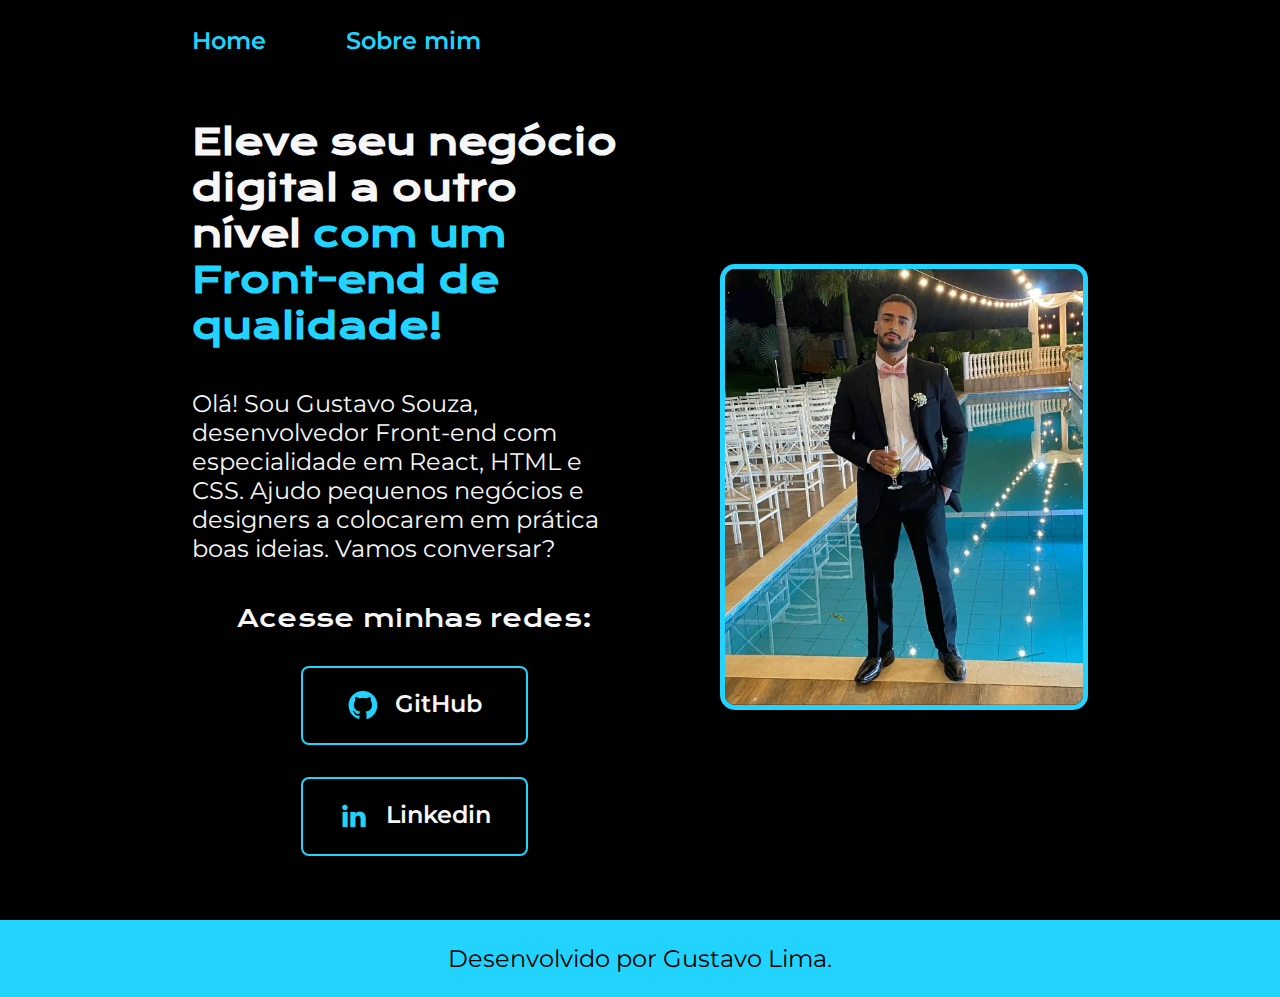
<file: index.html>
<!DOCTYPE html>
<html lang="pt-br">

<head>
    <meta charset="UTF-8">
    <meta name="viewport" content="width=device-width, initial-scale=1.0">
    <title>Portfolio</title>
    <link rel="stylesheet" href="style/style.css">
</head>

<body>
    <header class="cabecalho">
        <nav class="cabecalho__menu">
            <a class="cabecalho__menu__link" href="index.html">Home</a>
            <a class="cabecalho__menu__link" href="about.html">Sobre mim</a>
        </nav>
    </header>
    <main class="apresentacao">
        <section class="apresentacao__conteudo">
            <h1 class="apresentacao__conteudo__titulo">Eleve seu negócio digital a outro nível <strong
                    class="titulo-destaque">com um Front-end de
                    qualidade!</strong></h1>
            <p class="apresentacao__conteudo__texto">Olá! Sou Gustavo Souza, desenvolvedor Front-end com especialidade
                em React, HTML e CSS. Ajudo pequenos
                negócios e designers a colocarem em prática boas ideias. Vamos conversar?</p>
            <div class="apresentacao__links">
                <h2 class="apresentacao__links__subtitulo"> Acesse minhas redes:</h2>
                <a class="apresentacao__links__botao" href="https://github.com/Gustavolrs"> <img
                        src="assets/github.favicon.png" alt="favicon github">GitHub</a>
                <a class="apresentacao__links__botao" href="https://www.linkedin.com/in/gustavolrsc/"> <img
                        src="assets/linkedin.favicon.png" alt="favicon linkedin"> Linkedin</a>
            </div>
        </section>
        <img class="apresentacao__foto" src="assets/foto-IA.webp" alt="foto do Gustavo IA">
    </main>
    <footer class="rodape">
        <p>Desenvolvido por Gustavo Lima.</p>
    </footer>
</body>

</html>
</file>
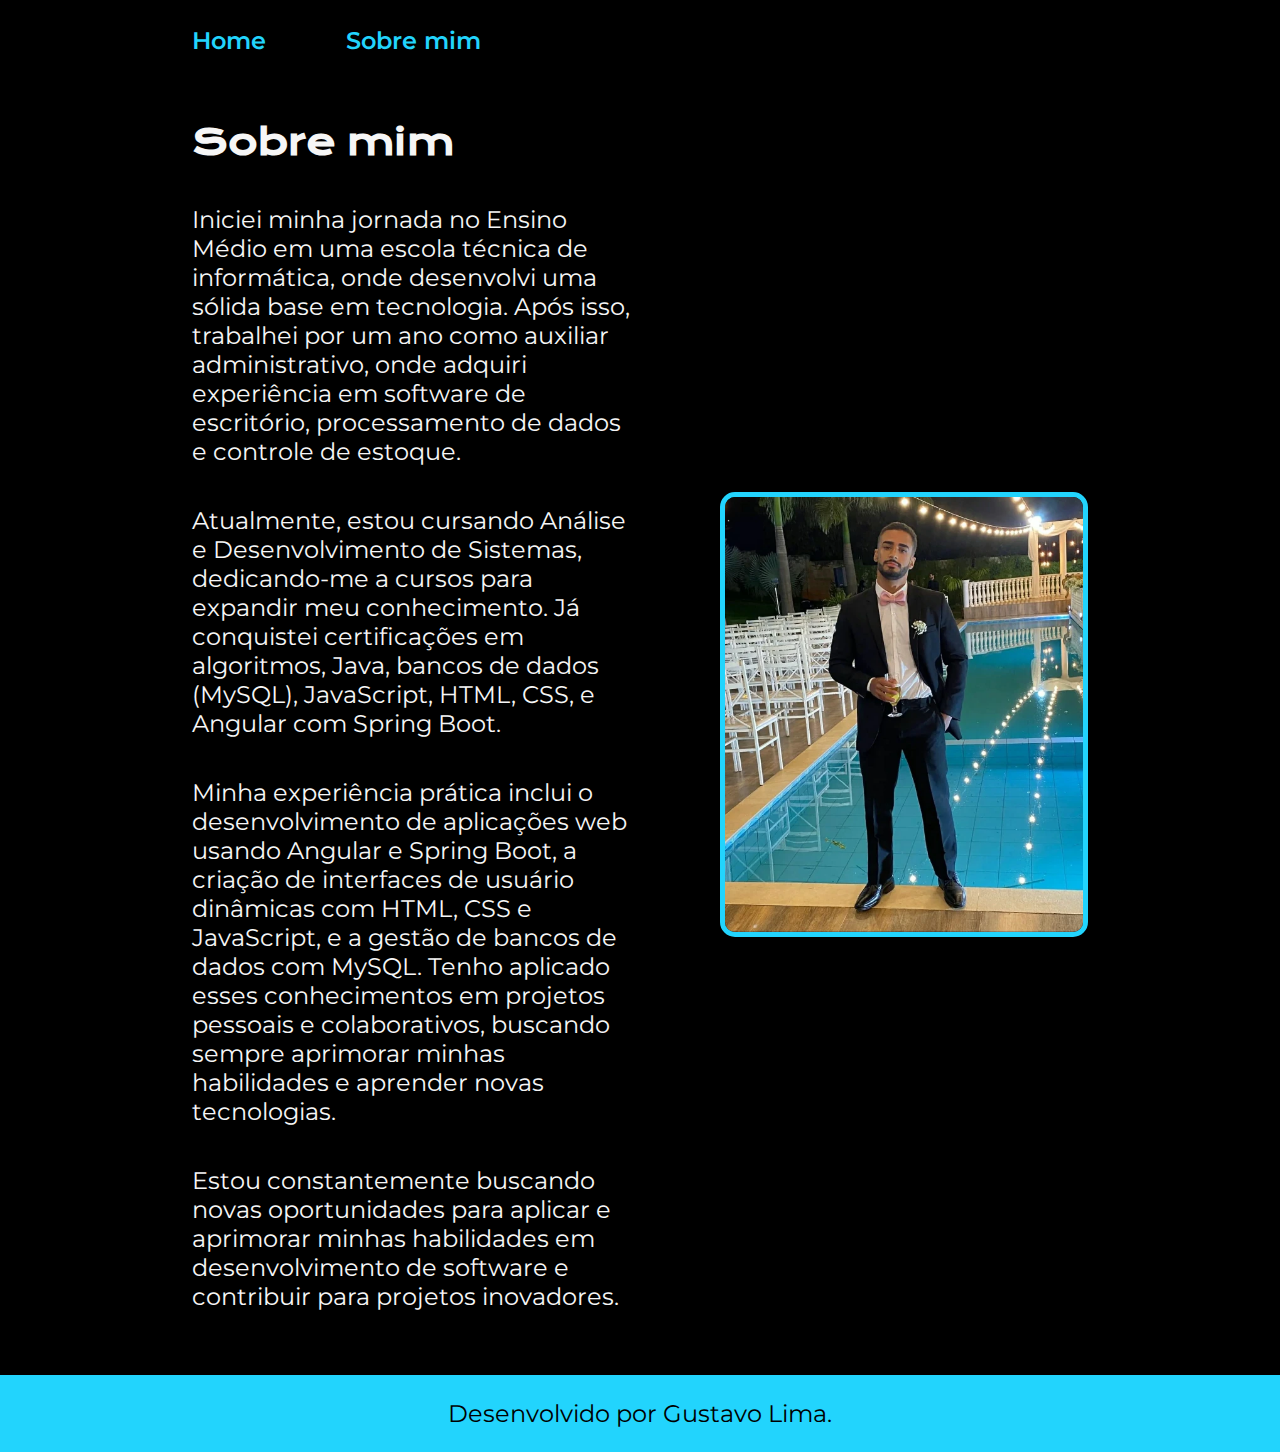
<file: about.html>
<!DOCTYPE html>
<html lang="pt-br">

<head>
    <meta charset="UTF-8">
    <meta name="viewport" content="width=device-width, initial-scale=1.0">
    <title>Portfolio</title>
    <link rel="stylesheet" href="style/style.css">
</head>

<body>
    <header class="cabecalho">
        <nav class="cabecalho__menu">
            <a class="cabecalho__menu__link" href="index.html">Home</a>
            <a class="cabecalho__menu__link" href="about.html">Sobre mim</a>
        </nav>
    </header>
    <main class="apresentacao">
        <section class="apresentacao__conteudo">
            <h1 class="apresentacao__conteudo__titulo">Sobre mim</h1>
            <p class="apresentacao__conteudo__texto">Iniciei minha jornada no Ensino Médio em uma escola técnica de
                informática, onde desenvolvi uma sólida base em tecnologia. Após isso, trabalhei por um ano como
                auxiliar administrativo, onde adquiri experiência em software de escritório, processamento de dados e
                controle de estoque.</p>
            <p class="apresentacao__conteudo__texto">
                Atualmente, estou cursando Análise e Desenvolvimento de Sistemas, dedicando-me a cursos para expandir
                meu conhecimento. Já conquistei certificações em algoritmos, Java, bancos de dados (MySQL), JavaScript,
                HTML, CSS, e Angular com Spring Boot.
            </p>
            <p class="apresentacao__conteudo__texto">
                Minha experiência prática inclui o desenvolvimento de aplicações web usando Angular e Spring Boot, a
                criação de interfaces de usuário dinâmicas com HTML, CSS e JavaScript, e a gestão de bancos de dados com
                MySQL. Tenho aplicado esses conhecimentos em projetos pessoais e colaborativos, buscando sempre
                aprimorar minhas habilidades e aprender novas tecnologias.</p>
            <p class="apresentacao__conteudo__texto">
                Estou constantemente buscando novas oportunidades para aplicar e aprimorar minhas habilidades em
                desenvolvimento de software e contribuir para projetos inovadores.</p>
        </section>
        <img class="apresentacao__foto" src="assets/foto-IA.webp" alt="foto do Gustavo IA">
    </main>
    <footer class="rodape">
        <p>Desenvolvido por Gustavo Lima.</p>
    </footer>
</body>

</html>
</file>
<file: style/style.css>
@import url('https://fonts.googleapis.com/css2?family=Krona+One&family=Montserrat:ital,wght@0,100..900;1,100..900&display=swap');

:root {
    --cor-primaria: #000000;
    --cor-secundaria: #F6F6F6;
    --cor-terciaria: #22D4FD;
}

* {
    margin: 0;
    padding: 0;
}

body {
    box-sizing: border-box;
    background-color: var(--cor-primaria);
    color: var(--cor-secundaria);
}

.cabecalho {
    padding: 2% 0 0 15%;
}

.cabecalho__menu{
    display: flex;
    gap: 5rem; /* 80px */
}

.cabecalho__menu__link {
    font-family: 'Montserrat', sans-serif;
    font-size: 1.5rem; /* 24px */
    font-weight: 600;
    color: #22D4FD;
    text-decoration: none;
}

.titulo-destaque {
    color: #22D4FD;
}

.apresentacao {
    padding: 5% 15%;
    display: flex;
    align-items: center;
    justify-content: space-between;
    gap: 82px;
}

.apresentacao__conteudo {
    width: 50%;
    display: flex;
    flex-direction: column;
    gap: 2.5rem; /* 40px */
}

.apresentacao__conteudo__titulo {
    font-size: 2.25rem; /* 36px */
    font-family: 'Krona One', sans-serif;
}

.apresentacao__conteudo__texto{
    font-size: 1.5rem; /* 24px */
    font-family: 'Montserrat', sans-serif;
}

.apresentacao__links {
    display: flex;
    flex-direction: column;
    justify-content: space-between;
    align-items: center;
    gap: 2rem; /* 32px */
}

.apresentacao__links__subtitulo{
    font-family: 'Krona One', sans-serif;
    font-weight: 400;
    font-size: 1.5rem; /* 24px */
}

.apresentacao__links__botao {
    display: flex;
    justify-content: center;
    gap: 1rem; /* 16px */
    border: 2px solid var(--cor-terciaria);
    background-color: var(--cor-primaria);
    width: 50%;
    text-align: center;
    border-radius: 8px;
    font-size: 1.5rem; /* 24px */
    padding: 1.34375rem 0; /* 21.5px */
    text-decoration: none;
    color: var(--cor-secundaria);
    font-family: 'Montserrat', sans-serif;
    font-weight: 600;
}

.apresentacao__links__botao:hover {
    background-color: #272727;
}

.apresentacao__foto {
    width: 40%;
    border-radius: 15px; 
    border: 5px solid var(--cor-terciaria);
    box-shadow: 0 10px 20px var(--cor-primaria) (0, 0, 0, 0.5); 
    transition: transform 0.3s ease, box-shadow 0.3s ease, filter 0.3s ease; 
    position: relative; 
}

.apresentacao__foto::before {
    content: '';
    position: absolute;
    top: 0;
    left: 0;
    width: 100%;
    height: 100%;
    border-radius: 15px;
    background: linear-gradient(135deg, rgba(34, 212, 253, 0.2), rgba(34, 212, 253, 0.1)); /* Gradiente sutil */
    z-index: 1;
    pointer-events: none; /* Permite interações normais com a imagem */
}

.apresentacao__foto:hover {
    transform: scale(1.05); /* Aumenta levemente o tamanho da imagem ao passar o mouse */
    box-shadow: 0 15px 30px var(--cor-primaria) (0, 0, 0, 0.7); /* Aumenta a sombra ao passar o mouse */
    filter: brightness(1.1); /* Adiciona um efeito de brilho ao passar o mouse */
}

.rodape {
    color: var(--cor-primaria);
    background-color: var(--cor-terciaria);
    padding: 1.5rem; /* 24px */
    text-align: center;
    font-family: 'Montserrat', sans-serif;
    font-size: 1.5rem; /* 24px */
    font-weight: 400;
}

@media (max-width: 1000px) {
    .cabecalho{
        padding: 10%;
    }

    .cabecalho__menu {
        justify-content: center;
    }

    .apresentacao {
        flex-direction: column-reverse;
        padding: 5%;
    }
    .apresentacao__conteudo {
        width: auto;
    }
}
</file>
